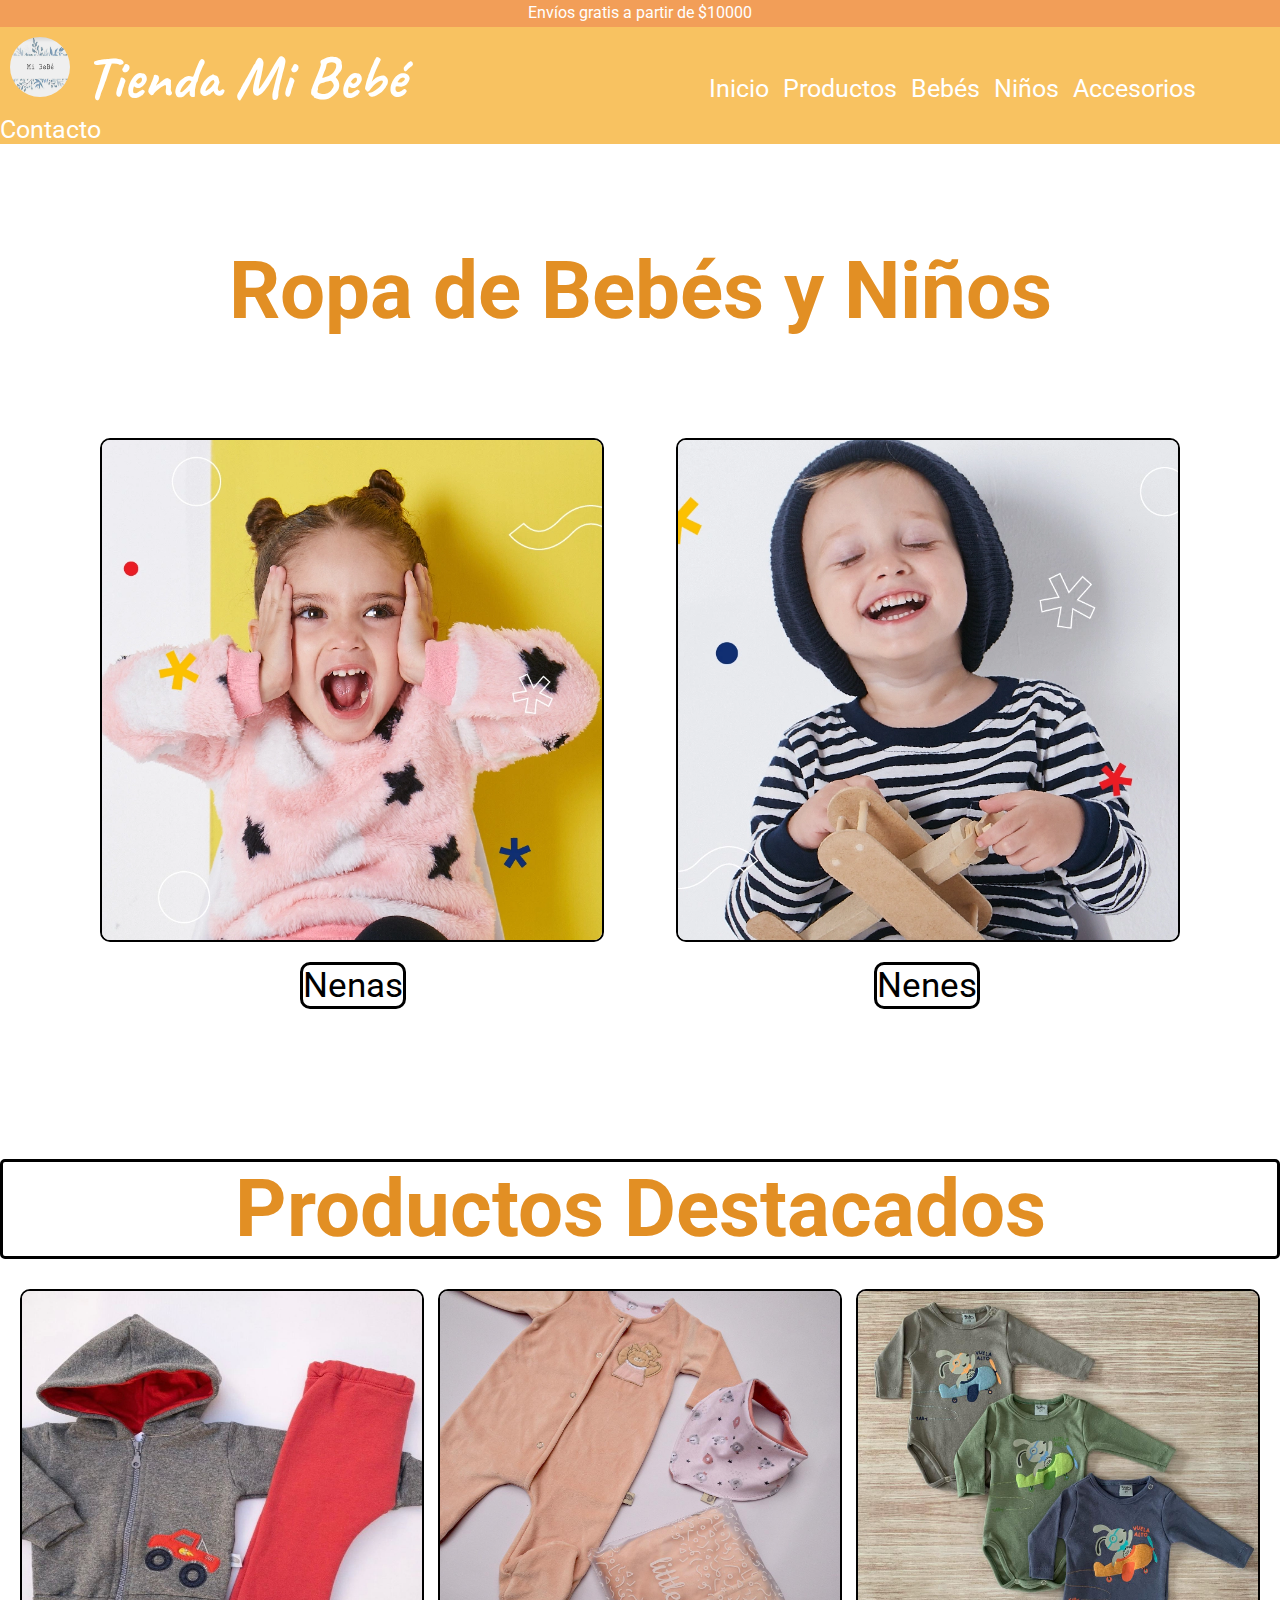
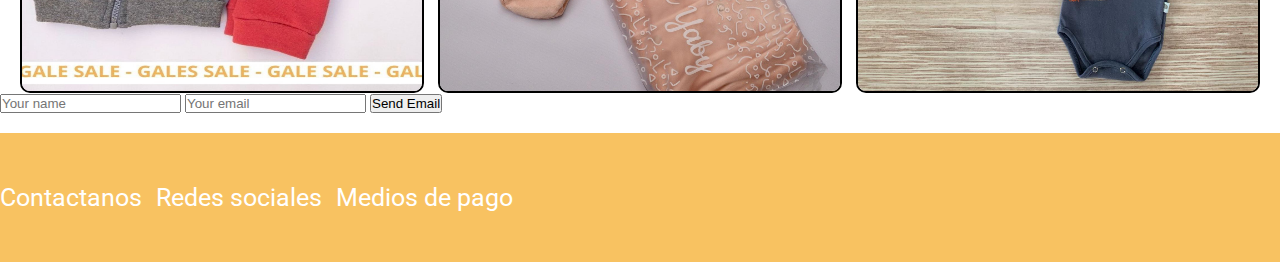
<file: index.html>
<!DOCTYPE html>
<html lang="en">
<head>
    <meta charset="UTF-8">
    <meta http-equiv="X-UA-Compatible" content="IE=edge">
    <meta name="viewport" content="width=device-width, initial-scale=1.0">
    <title>Tienda Mi Bebé</title>
    <link rel="preconnect" href="https://fonts.googleapis.com">
    <link rel="preconnect" href="https://fonts.gstatic.com" crossorigin>
    <link href="https://fonts.googleapis.com/css2?family=Caveat:wght@700&family=Roboto&display=swap" rel="stylesheet">
    <link rel="stylesheet" href="./estructuraproyecto/css/style.css">
</head>

<body>
    <header>
        <div class="enviogratis">
            <p>Envíos gratis a partir de $10000</p>
        </div>
        <div class="contnav">
            <img class="logotienda" src="./estructuraproyecto/multimedia/Imagenes/logo.jpg" alt="Logo de la tienda Mi bebe">
            <h1>Tienda Mi Bebé</h1>
            <nav class="conteinernav">
                <ul class="ulnav">
                    <li class="linknav"><a href="index.html">Inicio</a></li>
                    <li class="linknav"><a href="./estructuraproyecto/pages/productos.html">Productos</a></li>
                    <li class="linknav"><a href="./estructuraproyecto/pages/bebes.html">Bebés</a></li>
                    <li class="linknav"><a href="./estructuraproyecto/pages/ninos.html">Niños</a></li>
                    <li class="linknav"><a href="./estructuraproyecto/pages/accesorios.html">Accesorios</a></li>
                    <li class="linknav"><a href="./estructuraproyecto/pages/contacto.html">Contacto</a></li>
                </ul>
            </nav>    
        </div>
        
    </header>

    <main>
        <h2 class="tituloindex">Ropa de Bebés y Niños</h2>

        <section>
            <div class="contenedor1">
                <img class="section1" src="./estructuraproyecto/multimedia/Imagenes/nenas.webp" alt="Ropa de nenas">
                <img class="section1" src="./estructuraproyecto/multimedia/Imagenes/nenes.webp" alt="Ropa de nenes">
            </div>
            <div id="botones">
                <a id="nenas" href="">Nenas</a>
                <a id="nenes" href="">Nenes</a>
            </div>
        </section>

        <section>
            <h3>Productos Destacados</h3>
            <div class="contenedor2">
                <img class="destacado1" src="./estructuraproyecto/multimedia/Imagenes/destacado1.jpg" alt="Conjunto">
                <img class="destacado2" src="./estructuraproyecto/multimedia/Imagenes/destacado2.jpg" alt="Set de enterito y babita">
                <img class="destacado3" src="./estructuraproyecto/multimedia/Imagenes/destacado3.jpg" alt="Body">
            </div>
        </section>
    </main>

    <form action="https://mailthis.to/and.malchiodi@gmail.com" method="POST">
        <input type="text" name="name" placeholder="Your name">
        <input type="email" name="_replyto" placeholder="Your email">
        <input type="submit" value="Send Email">
    </form>

    <footer>
        <ul class="listafooter">
            <li><a href="">Contactanos</a></li>
            <li><a href="">Redes sociales</a></li>
            <li><a href="">Medios de pago</a></li>
        </ul>
    </footer>
</body>
</html>
</file>
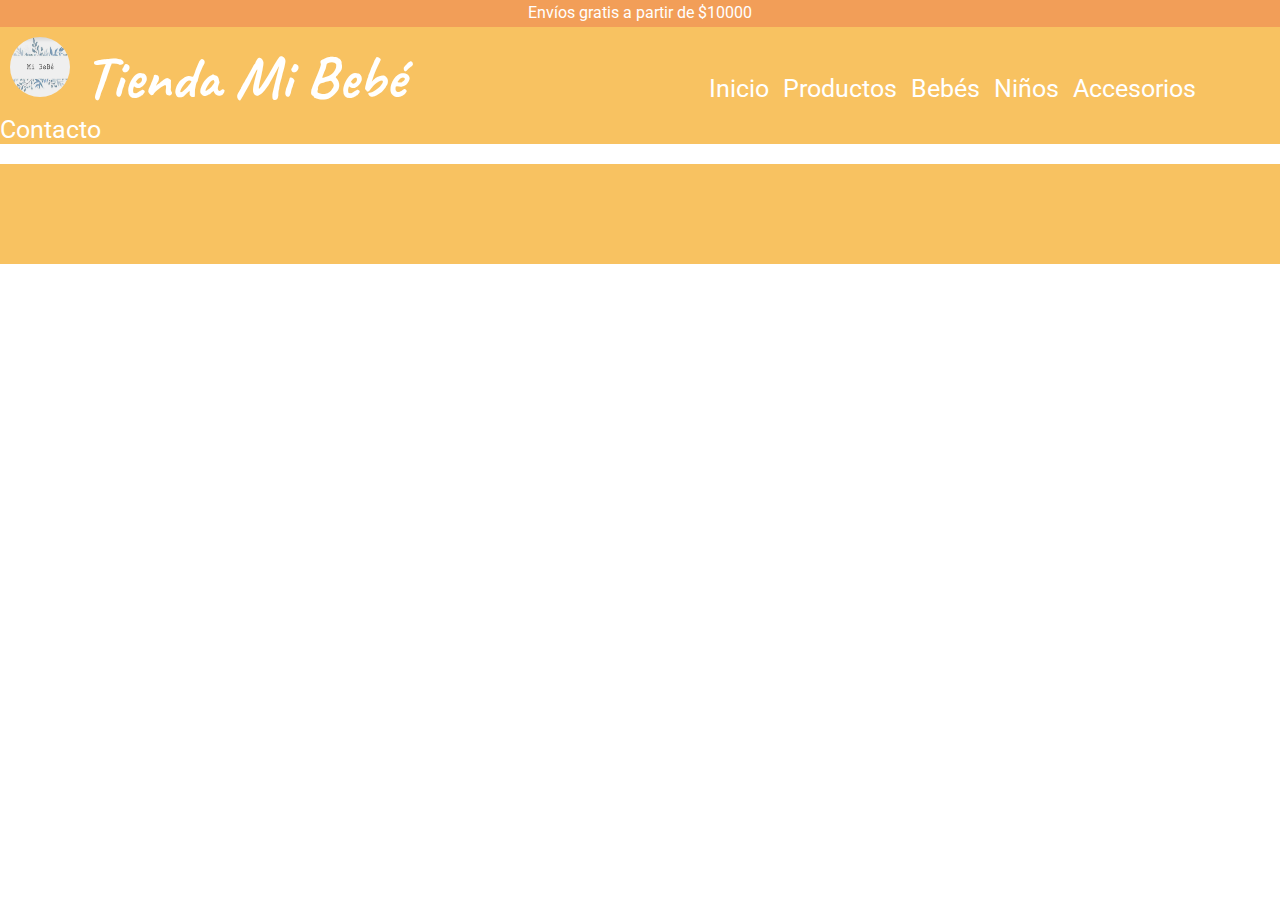
<file: estructuraproyecto/pages/accesorios.html>
<!DOCTYPE html>
<html lang="en">
<head>
    <meta charset="UTF-8">
    <meta http-equiv="X-UA-Compatible" content="IE=edge">
    <meta name="viewport" content="width=device-width, initial-scale=1.0">
    <title>Tienda Mi Bebé</title>
    <link rel="preconnect" href="https://fonts.googleapis.com">
    <link rel="preconnect" href="https://fonts.gstatic.com" crossorigin>
    <link href="https://fonts.googleapis.com/css2?family=Caveat:wght@700&family=Roboto&display=swap" rel="stylesheet">
    <link rel="stylesheet" href="../css/style.css">
</head>

<body>
    <header>
        <div class="enviogratis">
            <p>Envíos gratis a partir de $10000</p>
        </div>
        <div class="contnav">
            <img class="logotienda" src="../multimedia/Imagenes/logo.jpg" alt="Logo de la tienda Mi bebe">
            <h1>Tienda Mi Bebé</h1>
            <nav class="conteinernav">
                <ul class="ulnav">
                    <li class="linknav"><a href="../../index.html">Inicio</a></li>
                    <li class="linknav"><a href="./productos.html">Productos</a></li>
                    <li class="linknav"><a href="./bebes.html">Bebés</a></li>
                    <li class="linknav"><a href="./bebes.html">Niños</a></li>
                    <li class="linknav"><a href="./accesorios.html">Accesorios</a></li>
                    <li class="linknav"><a href="./contacto.html">Contacto</a></li>
                </ul>
            </nav>    
        </div>
        
    </header>
    
    <main>

    </main>
    <footer></footer>
</body>
</html>
</file>
<file: estructuraproyecto/css/style.css>
*{
    padding: 0;
    margin: 0;
}

body {
    background-color: #ffffff;
    font-family: 'Roboto', sans-serif;
}

header {
    color: white;
}

.enviogratis {
    background-color: #f29e58;
    text-align: center;
    height: 24px;
    padding-top: 3px;
}

.contnav {
    background-color: #f8c261;
    position: relative;
}

h1 {
    font-family: 'Caveat', cursive;
    font-size: 60px;
    margin-left: 10px;
    display: inline;
}

.logotienda {
    width: 60px;
    height: 60px;
    border-radius: 50%;
    margin-left: 10px;
    margin-top: 10px;
}

.conteinernav{
    display: inline;
    text-align: right;
}

.ulnav{
    display: inline;
    margin-left: 300px;
}

.linknav{
    display: inline;
    font-size: 25px;
    padding-right: 10px;
}

a{
    text-decoration: none;
    color: #ffffff;
}

/*hasta aca son los estilos de header*/

.tituloindex{
    color: #E28F24;
    font-size: 80px;
    text-align: center;
    margin-top: 100px;
    margin-bottom: 100px;
}
.section1{
    width: 500px;
    height: 500px;
    border-radius: 10px;
    border: solid 2px #000000;
}

.contenedor1{
    display: flex;
    justify-content: space-between;
    margin: 20px 100px 20px 100px;
}

#nenas{
    color: #000000;
    font-size: 35px;
    border: solid black;
    border-radius: 10px;
}

#nenes{
    color: #000000;
    font-size: 35px;
    border: solid black;
    border-radius: 10px;
}

#botones{
    display: flex;
    justify-content: space-between;
}

#nenas{
    margin-left: 300px;
}

#nenes{
    margin-right: 300px;
}

h3{
    color: #E28F24;
    font-size: 80px;
    text-align: center;
    margin-top: 150px;
    margin-bottom: 30px;
    border: solid #000000;
    border-radius: 5px;
}

.destacado1{
    width: 400px;
    height: 400px;
    border-radius: 10px;
    border: solid 2px #000000;
}

.destacado2{
    width: 400px;
    height: 400px;
    border-radius: 10px;
    border: solid 2px #000000;
}

.destacado3{
    width: 400px;
    height: 400px;
    border-radius: 10px;
    border: solid 2px #000000;
}

.contenedor2{
    display: flex;
    justify-content: space-between;
    margin-left: 20px;
    margin-right: 20px;
}

footer{
    background-color: #f8c261;
    color: white;
    margin-top: 20px;
    padding: 50px 0px 50px 0px;
}

footer ul li{
    display: inline-block;
    font-size: 25px;
    margin-right: 10px;
}
</file>
